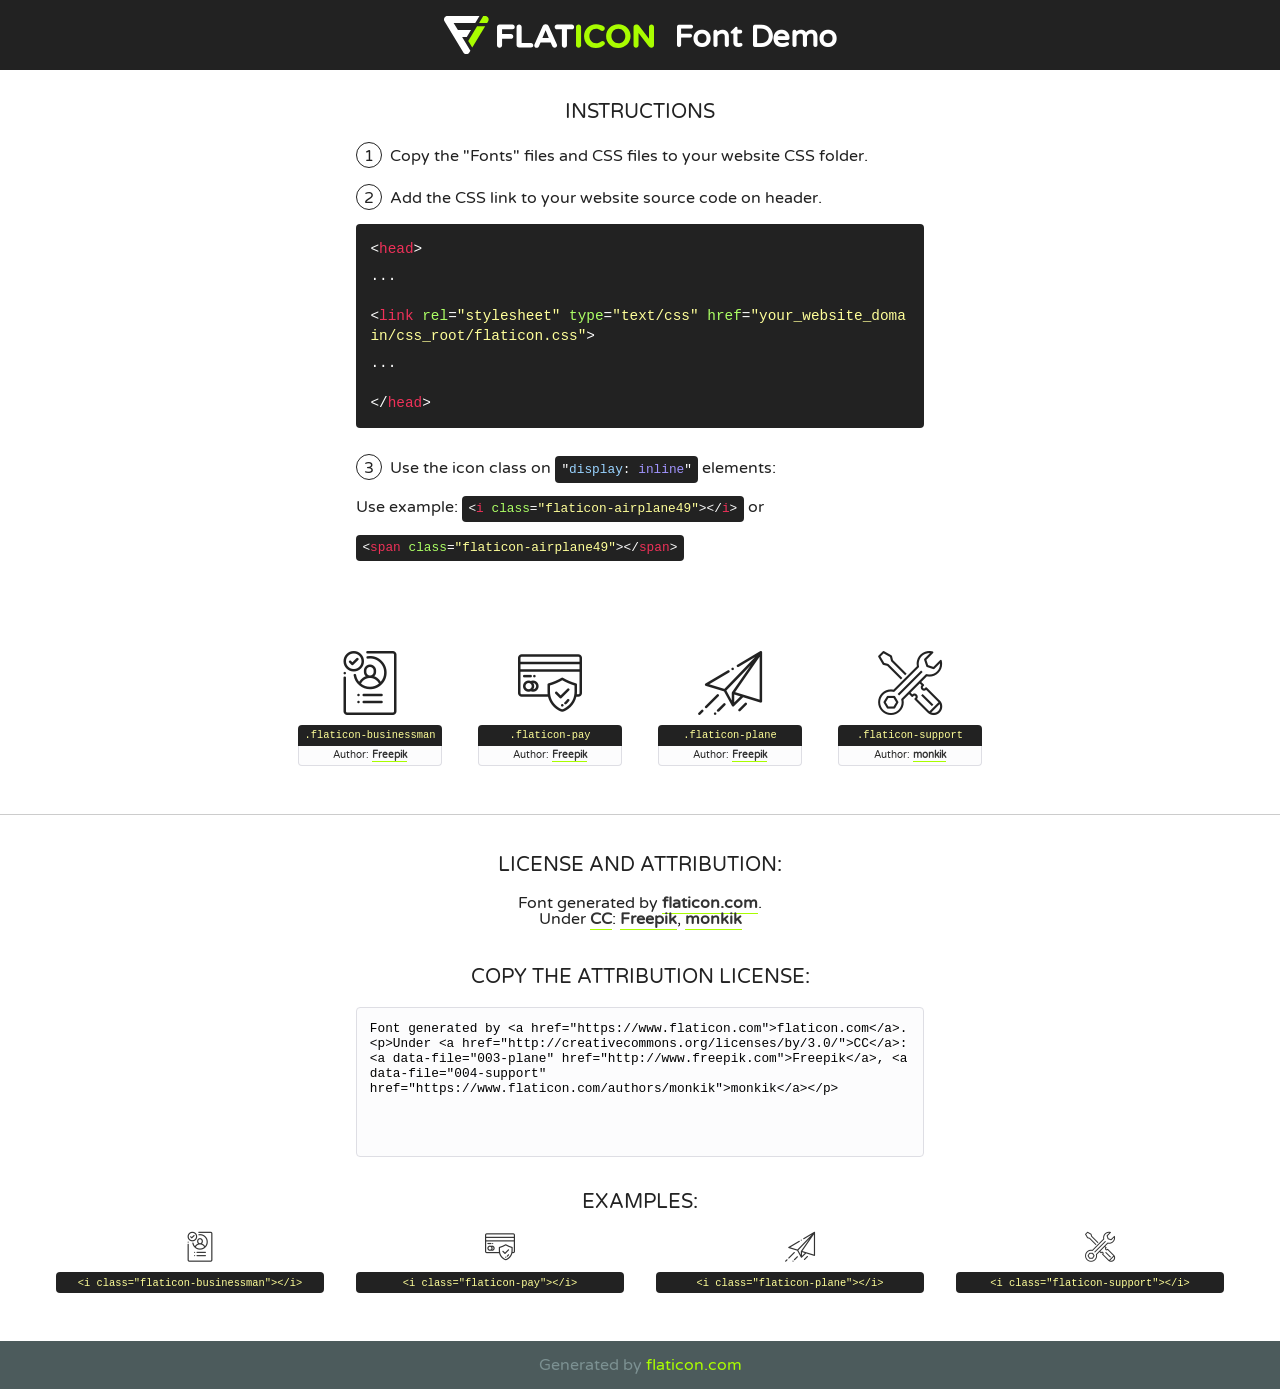
<file: pricemap.html/var/www/html/assets/fonts/flaticon.html>
<!DOCTYPE html>
<!--
  Flaticon icon font: Flaticon
  Creation date: 20/02/2020 09:43
-->
<html>
<!DOCTYPE html>
<html>

<head>
    <title>Flaticon WebFont</title>
    <link href="http://fonts.googleapis.com/css?family=Varela+Round" rel="stylesheet" type="text/css" />
    <link rel="stylesheet" type="text/css" href="flaticon.css">
    <meta charset="UTF-8">
    <style>
    html, body, div, span, applet, object, iframe,
    h1, h2, h3, h4, h5, h6, p, blockquote, pre,
    a, abbr, acronym, address, big, cite, code,
    del, dfn, em, img, ins, kbd, q, s, samp,
    small, strike, strong, sub, sup, tt, var,
    b, u, i, center,
    dl, dt, dd, ol, ul, li,
    fieldset, form, label, legend,
    table, caption, tbody, tfoot, thead, tr, th, td,
    article, aside, canvas, details, embed, 
    figure, figcaption, footer, header, hgroup, 
    menu, nav, output, ruby, section, summary,
    time, mark, audio, video {
        margin: 0;
        padding: 0;
        border: 0;
        font-size: 100%;
        font: inherit;
        vertical-align: baseline;
    }
    /* HTML5 display-role reset for older browsers */
    article, aside, details, figcaption, figure, 
    footer, header, hgroup, menu, nav, section {
        display: block;
    }
    body {
        line-height: 1;
    }
    ol, ul {
        list-style: none;
    }
    blockquote, q {
        quotes: none;
    }
    blockquote:before, blockquote:after,
    q:before, q:after {
        content: '';
        content: none;
    }
    table {
        border-collapse: collapse;
        border-spacing: 0;
    }
    body {
        font-family: 'Varela Round', Helvetica, Arial, sans-serif;
        font-size: 16px;
        color: #222;
    }
    a {
        color: #333;
        border-bottom: 1px solid #a9fd00;
        font-weight: bold;
        text-decoration: none;
    }
    * {
        -moz-box-sizing: border-box;
        -webkit-box-sizing: border-box;
        box-sizing: border-box;
        margin: 0;
        padding: 0;
    }
    [class^="flaticon-"]:before, [class*=" flaticon-"]:before, [class^="flaticon-"]:after, [class*=" flaticon-"]:after {
        font-family: Flaticon;
        font-size: 30px;
        font-style: normal;
        margin-left: 20px;
        color: #333;
    }
    .wrapper {
        max-width: 600px;
        margin: auto;
        padding: 0 1em;
    }
    .title {
        font-size: 1.25em;
        text-align: center;
        margin-bottom: 1em;
        text-transform: uppercase;
    }
    header {
        text-align: center;
        background-color: #222;
        color: #fff;
        padding: 1em;
    }
    header .logo {
        width: 210px;
        height: 38px;
        display: inline-block;
        vertical-align: middle;
        margin-right: 1em;
        border: none;
    }
    header strong {
        font-size: 1.95em;
        font-weight: bold;
        vertical-align: middle;
        margin-top: 5px;
        display: inline-block;
    }
    .demo {
        margin: 2em auto;
        line-height: 1.25em;
    }
    .demo ul li {
        margin-bottom: 1em;
    }
    .demo ul li .num {
        color: #222;
        border-radius: 20px;
        display: inline-block;
        width: 26px;
        padding: 3px;
        height: 26px;
        text-align: center;
        margin-right: 0.5em;
        border: 1px solid #222;
    }
    .demo ul li code {
        background-color: #222;
        border-radius: 4px;
        padding: 0.25em 0.5em;
        display: inline-block;
        color: #fff;
        font-family: Consolas,Monaco,Lucida Console,Liberation Mono,DejaVu Sans Mono,Bitstream Vera Sans Mono,Courier New, monospace;
        font-weight: lighter;
        margin-top: 1em;
        font-size: 0.8em;
        word-break: break-all;
    }
    .demo ul li code.big {
        padding: 1em;
        font-size: 0.9em;
    }
    .demo ul li code .red {
        color: #EF3159;
    }
    .demo ul li code .green {
        color: #ACFF65;
    }
    .demo ul li code .yellow {
        color: #FFFF99;
    }
    .demo ul li code .blue {
        color: #99D3FF;
    }
    .demo ul li code .purple {
        color: #A295FF;
    }
    .demo ul li code .dots {
        margin-top: 0.5em;
        display: block;
    }
    #glyphs {
        border-bottom: 1px solid #ccc;
        padding: 2em 0;
        text-align: center;
    }
    .glyph {
        display: inline-block;
        width: 9em;
        margin: 1em;
        text-align: center;
        vertical-align: top;
        background: #FFF;
    }
    .glyph .glyph-icon {
        padding: 10px;
        display: block;
        font-family:"Flaticon";
        font-size: 64px;
        line-height: 1;
    }
    .glyph .glyph-icon:before {
        font-size: 64px;
        color: #222;
        margin-left: 0;
    }
    .class-name {
        font-size: 0.65em;
        background-color: #222;
        color: #fff;
        border-radius: 4px 4px 0 0;
        padding: 0.5em;
        color: #FFFF99;
        font-family: Consolas,Monaco,Lucida Console,Liberation Mono,DejaVu Sans Mono,Bitstream Vera Sans Mono,Courier New, monospace;
    }
    .author-name {
        font-size: 0.6em;
        background-color: #fcfcfd;
        border: 1px solid #DEDEE4;
        border-top: 0;
        border-radius: 0 0 4px 4px;
        padding: 0.5em;
    }
    .class-name:last-child {
        font-size: 10px;
        color:#888;
    }
    .class-name:last-child a {
        font-size: 10px;
        color:#555;
    }
    .class-name:last-child a:hover {
        color:#a9fd00;
    }
    .glyph > input {
        display: block;
        width: 100px;
        margin: 5px auto;
        text-align: center;
        font-size: 12px;
        cursor: text;
    }
    .glyph > input.icon-input {
        font-family:"Flaticon";
        font-size: 16px;
        margin-bottom: 10px;
    }
    .attribution .title {
        margin-top: 2em;
    }
    .attribution textarea {
        background-color: #fcfcfd;
        padding: 1em;
        border: none;
        box-shadow: none;
        border: 1px solid #DEDEE4;
        border-radius: 4px;
        resize: none;
        width: 100%;
        height: 150px;
        font-size: 0.8em;
        font-family: Consolas,Monaco,Lucida Console,Liberation Mono,DejaVu Sans Mono,Bitstream Vera Sans Mono,Courier New, monospace;
        -webkit-appearance: none;
    }
    .iconsuse {
        margin: 2em auto;
        text-align: center;
        max-width: 1200px;
    }
    .iconsuse:after {
        content: '';
        display: table;
        clear: both;
    }
    .iconsuse .image {
        float: left;
        width: 25%;
        padding: 0 1em;
    }
    .iconsuse .image p {
        margin-bottom: 1em;
    }
    .iconsuse .image span {
        display: block;
        font-size: 0.65em;
        background-color: #222;
        color: #fff;
        border-radius: 4px;
        padding: 0.5em;
        color: #FFFF99;
        margin-top: 1em;
        font-family: Consolas,Monaco,Lucida Console,Liberation Mono,DejaVu Sans Mono,Bitstream Vera Sans Mono,Courier New, monospace;
    }
    #footer {
        text-align: center;
        background-color: #4C5B5C;
        color: #7c9192;
        padding: 1em;
    }
    #footer a {
        border: none;
        color: #a9fd00;
        font-weight: normal;
    }
    @media (max-width: 960px) {
        .iconsuse .image {
            width: 50%;
        }
    }
    @media (max-width: 560px) {
        .iconsuse .image {
            width: 100%;
        }
    }
    </style>
</head>

<body class="characters-off">

    <header>
        <a href="https://www.flaticon.com" target="_blank" class="logo">
            <svg version="1.1" xmlns="http://www.w3.org/2000/svg" xmlns:xlink="http://www.w3.org/1999/xlink" xmlns:a="http://ns.adobe.com/AdobeSVGViewerExtensions/3.0/" viewBox="0 0 560.875 102.036" enable-background="new 0 0 560.875 102.036" xml:space="preserve">
                <defs>
                </defs>
                <g>
                    <g class="letters">
                        <path fill="#ffffff" d="M141.596,29.675c0-3.777,2.985-6.767,6.764-6.767h34.438c3.426,0,6.15,2.728,6.15,6.15
                        c0,3.43-2.724,6.149-6.15,6.149h-27.674v13.091h23.719c3.429,0,6.151,2.724,6.151,6.15c0,3.43-2.723,6.149-6.151,6.149h-23.719
                        v17.574c0,3.773-2.986,6.761-6.764,6.761c-3.779,0-6.764-2.989-6.764-6.761V29.675z"></path>
                        <path fill="#ffffff" d="M193.844,29.149c0-3.781,2.985-6.767,6.764-6.767c3.776,0,6.763,2.985,6.763,6.767v42.957h25.039
                        c3.426,0,6.149,2.726,6.149,6.153c0,3.425-2.723,6.15-6.149,6.15h-31.802c-3.779,0-6.764-2.986-6.764-6.768V29.149z"></path>
                        <path fill="#ffffff" d="M241.891,75.71l21.438-48.407c1.492-3.341,4.215-5.357,7.906-5.357h0.792
                        c3.686,0,6.323,2.017,7.815,5.357l21.439,48.407c0.436,0.967,0.701,1.845,0.701,2.723c0,3.602-2.809,6.501-6.414,6.501
                        c-3.161,0-5.269-1.845-6.499-4.655l-4.132-9.661h-27.059l-4.301,10.102c-1.144,2.631-3.426,4.214-6.237,4.214
                        c-3.517,0-6.24-2.81-6.24-6.325C241.1,77.64,241.451,76.677,241.891,75.71z M279.932,58.666l-8.521-20.297l-8.526,20.297H279.932
                        z"></path>
                        <path fill="#ffffff" d="M314.864,35.387H301.86c-3.429,0-6.239-2.813-6.239-6.238c0-3.429,2.811-6.24,6.239-6.24h39.533
                        c3.426,0,6.237,2.811,6.237,6.24c0,3.425-2.811,6.238-6.237,6.238h-13.001v42.785c0,3.773-2.99,6.761-6.764,6.761
                        c-3.779,0-6.764-2.989-6.764-6.761V35.387z"></path>
                        <path fill="#A9FD00" d="M352.615,29.149c0-3.781,2.985-6.767,6.767-6.767c3.774,0,6.761,2.985,6.761,6.767v49.024
                        c0,3.773-2.987,6.761-6.761,6.761c-3.781,0-6.767-2.989-6.767-6.761V29.149z"></path>
                        <path fill="#A9FD00" d="M374.132,53.836v-0.179c0-17.481,13.178-31.801,32.065-31.801c9.22,0,15.459,2.458,20.557,6.238
                        c1.402,1.054,2.637,2.985,2.637,5.357c0,3.692-2.985,6.59-6.681,6.59c-1.845,0-3.071-0.702-4.044-1.319
                        c-3.776-2.813-7.729-4.393-12.562-4.393c-10.364,0-17.831,8.611-17.831,19.154v0.173c0,10.542,7.291,19.329,17.831,19.329
                        c5.715,0,9.492-1.756,13.359-4.834c1.049-0.874,2.458-1.491,4.039-1.491c3.429,0,6.325,2.813,6.325,6.236
                        c0,2.106-1.056,3.78-2.282,4.834c-5.539,4.834-12.036,7.733-21.878,7.733C387.572,85.464,374.132,71.493,374.132,53.836z"></path>
                        <path fill="#A9FD00" d="M433.009,53.836v-0.179c0-17.481,13.79-31.801,32.766-31.801c18.981,0,32.592,14.143,32.592,31.628v0.173
                        c0,17.483-13.785,31.807-32.769,31.807C446.625,85.464,433.009,71.32,433.009,53.836z M484.224,53.836v-0.179
                        c0-10.539-7.725-19.326-18.626-19.326c-10.893,0-18.449,8.611-18.449,19.154v0.173c0,10.542,7.73,19.329,18.626,19.329
                        C476.676,72.986,484.224,64.378,484.224,53.836z"></path>
                        <path fill="#A9FD00" d="M506.233,29.321c0-3.774,2.99-6.763,6.767-6.763h1.401c3.252,0,5.183,1.583,7.029,3.953l26.093,34.265
                        V29.059c0-3.692,2.99-6.677,6.681-6.677c3.683,0,6.671,2.985,6.671,6.677v48.934c0,3.78-2.987,6.765-6.764,6.765h-0.436
                        c-3.257,0-5.188-1.581-7.034-3.953l-27.056-35.492v32.944c0,3.687-2.985,6.676-6.678,6.676c-3.683,0-6.673-2.989-6.673-6.676
                        V29.321z"></path>
                    </g>
                    <g class="insignia">
                        <path fill="#ffffff" d="M48.372,56.137h12.517l11.156-18.537H37.186L25.688,18.539h57.825L94.668,0H9.271
                        C5.925,0,2.842,1.801,1.198,4.716c-1.644,2.907-1.593,6.482,0.134,9.343l50.38,83.501c1.678,2.781,4.689,4.476,7.938,4.476
                        c3.246,0,6.257-1.695,7.935-4.476l2.898-4.804L48.372,56.137z"></path>
                        <g class="i">
                            <path fill="#A9FD00" d="M93.575,18.539h0.031v0.004l21.652,0.004l2.705-4.488c1.727-2.861,1.778-6.436,0.133-9.343
                            C116.454,1.801,113.371,0,110.026,0h-5.294L93.575,18.539z"></path>
                            <polygon fill="#A9FD00" points="88.291,27.356 64.725,66.486 75.519,84.404 109.942,27.356"></polygon>
                        </g>
                    </g>
                </g>
            </svg>
        </a>
        <strong>Font Demo</strong>
    </header>


    <section class="demo wrapper">

        <p class="title">Instructions</p>

        <ul>
            <li>
                <span class="num">1</span>Copy the "Fonts" files and CSS files to your website CSS folder.
            </li>
            <li>
                <span class="num">2</span>Add the CSS link to your website source code on header.
                <code class="big">
                    &lt;<span class="red">head</span>&gt;
                    <br/><span class="dots">...</span>
                    <br/>&lt;<span class="red">link</span> <span class="green">rel</span>=<span class="yellow">"stylesheet"</span> <span class="green">type</span>=<span class="yellow">"text/css"</span> <span class="green">href</span>=<span class="yellow">"your_website_domain/css_root/flaticon.css"</span>&gt;
                    <br/><span class="dots">...</span>
                    <br/>&lt;/<span class="red">head</span>&gt;
                </code>
            </li>

            <li>
                <p>
                    <span class="num">3</span>Use the icon class on <code>"<span class="blue">display</span>:<span class="purple"> inline</span>"</code> elements:
                    <br />
                    Use example: <code>&lt;<span class="red">i</span> <span class="green">class</span>=<span class="yellow">&quot;flaticon-airplane49&quot;</span>&gt;&lt;/<span class="red">i</span>&gt;</code> or <code>&lt;<span class="red">span</span> <span class="green">class</span>=<span class="yellow">&quot;flaticon-airplane49&quot;</span>&gt;&lt;/<span class="red">span</span>&gt;</code>
            </li>
        </ul>

    </section>




   <section id="glyphs">          
    
      
        <div class="glyph"><div class="glyph-icon flaticon-businessman"></div>
            <div class="class-name">.flaticon-businessman</div>
            <div class="author-name">Author: <a data-file="001-businessman" href="http://www.freepik.com">Freepik</a> </div> 
        </div>        
        
        <div class="glyph"><div class="glyph-icon flaticon-pay"></div>
            <div class="class-name">.flaticon-pay</div>
            <div class="author-name">Author: <a data-file="002-pay" href="http://www.freepik.com">Freepik</a> </div> 
        </div>        
        
        <div class="glyph"><div class="glyph-icon flaticon-plane"></div>
            <div class="class-name">.flaticon-plane</div>
            <div class="author-name">Author: <a data-file="003-plane" href="http://www.freepik.com">Freepik</a> </div> 
        </div>        
        
        <div class="glyph"><div class="glyph-icon flaticon-support"></div>
            <div class="class-name">.flaticon-support</div>
            <div class="author-name">Author: <a data-file="004-support" href="https://www.flaticon.com/authors/monkik">monkik</a> </div> 
        </div>        
        

    </section>



    <section class="attribution wrapper"   style="text-align:center;">

      <div class="title">License and attribution:</div><div class="attrDiv">Font generated by <a href="https://www.flaticon.com">flaticon.com</a>. <div><p>Under <a href="http://creativecommons.org/licenses/by/3.0/">CC</a>: <a data-file="003-plane" href="http://www.freepik.com">Freepik</a>, <a data-file="004-support" href="https://www.flaticon.com/authors/monkik">monkik</a></p>  </div>
      </div>
      <div class="title">Copy the Attribution License:</div>

    <textarea onclick="this.focus();this.select();">Font generated by &lt;a href=&quot;https://www.flaticon.com&quot;&gt;flaticon.com&lt;/a&gt;. <p>Under <a href="http://creativecommons.org/licenses/by/3.0/">CC</a>: <a data-file="003-plane" href="http://www.freepik.com">Freepik</a>, <a data-file="004-support" href="https://www.flaticon.com/authors/monkik">monkik</a></p>  
     </textarea>

    </section>

    <section class="iconsuse">

          <div class="title">Examples:</div>            
             
            <div class="image">
                <p>
                    <i class="glyph-icon flaticon-businessman"></i> 
                    <span>&lt;i class=&quot;flaticon-businessman&quot;&gt;&lt;/i&gt;</span>
                </p>
            </div>
            
            <div class="image">
                <p>
                    <i class="glyph-icon flaticon-pay"></i> 
                    <span>&lt;i class=&quot;flaticon-pay&quot;&gt;&lt;/i&gt;</span>
                </p>
            </div>
            
            <div class="image">
                <p>
                    <i class="glyph-icon flaticon-plane"></i> 
                    <span>&lt;i class=&quot;flaticon-plane&quot;&gt;&lt;/i&gt;</span>
                </p>
            </div>
            
            <div class="image">
                <p>
                    <i class="glyph-icon flaticon-support"></i> 
                    <span>&lt;i class=&quot;flaticon-support&quot;&gt;&lt;/i&gt;</span>
                </p>
            </div>
                       
        </div>
                            
    </section>

<div id="footer">
    <div>Generated by <a href="https://www.flaticon.com">flaticon.com</a>
    </div>
</div>



</body>
</html>
</file>
<file: pricemap.html/var/www/html/assets/fonts/flaticon.css>
/*
  	Flaticon icon font: Flaticon
  	Creation date: 20/02/2020 09:43
  	*/

@font-face {
  font-family: "Flaticon";
  src: url("./Flaticon.eot");
  src: url("./Flaticon.eot?#iefix") format("embedded-opentype"),
       url("./Flaticon.woff2") format("woff2"),
       url("./Flaticon.woff") format("woff"),
       url("./Flaticon.ttf") format("truetype"),
       url("./Flaticon.svg#Flaticon") format("svg");
  font-weight: normal;
  font-style: normal;
}

@media screen and (-webkit-min-device-pixel-ratio:0) {
  @font-face {
    font-family: "Flaticon";
    src: url("./Flaticon.svg#Flaticon") format("svg");
  }
}

[class^="flaticon-"]:before, [class*=" flaticon-"]:before,
[class^="flaticon-"]:after, [class*=" flaticon-"]:after {   
  font-family: Flaticon;
        font-size: 20px;
font-style: normal;
margin-left: 20px;
}

.flaticon-businessman:before { content: "\f100"; }
.flaticon-pay:before { content: "\f101"; }
.flaticon-plane:before { content: "\f102"; }
.flaticon-support:before { content: "\f103"; }
</file>
